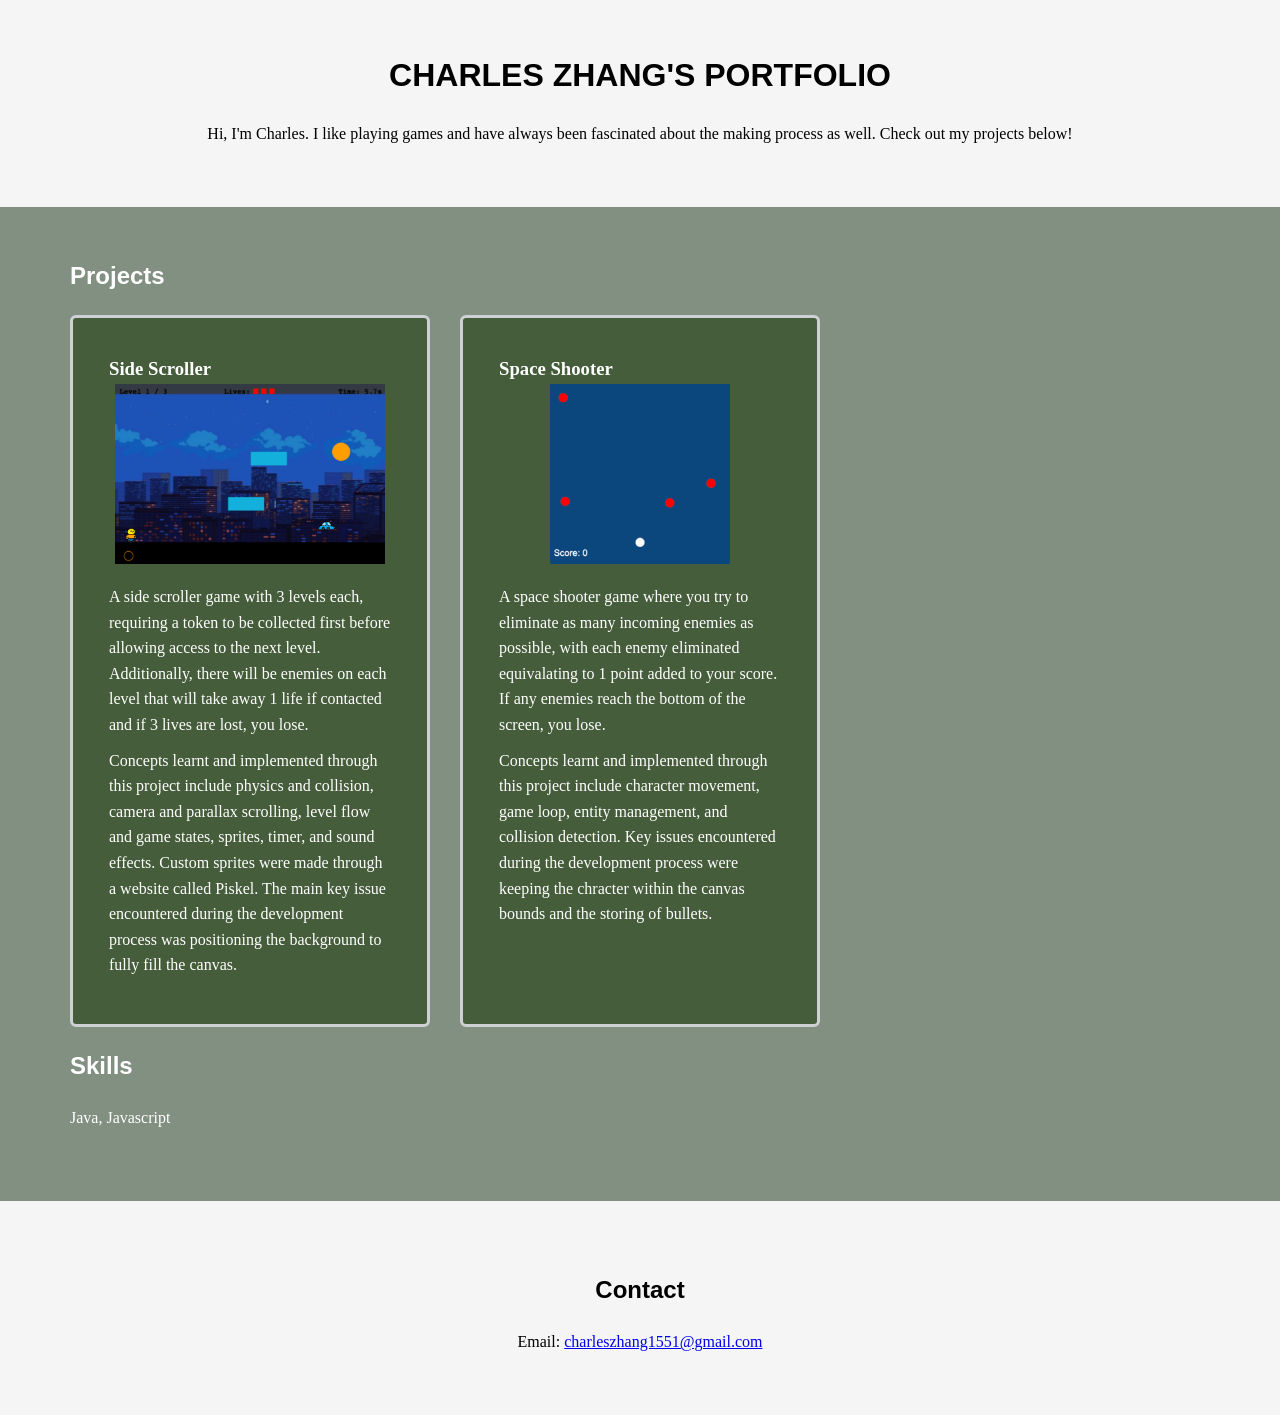
<file: index.html>
<!DOCTYPE html>
<html lang="en">
<head>
    <meta charset="UTF-8">
    <meta name="viewport" content="width=device-width, initial-scale=1.0">
    <link rel="stylesheet" href="style.css">
    <title>Portfolio</title>
</head>
<body>

    <header>
        
        <h1>CHARLES ZHANG'S PORTFOLIO</h1>
        <p>Hi, I'm Charles. I like playing games and have always been fascinated about the making process as well. Check out my projects below!
        </p>
        

    </header>

    <main>
        
        <h2>Projects</h2>
        <div class="grid">
            <div class="card">
                <a href="side_scroller/index.html" class="card-link">
                    <h3>Side Scroller</h3>
                    <img src="side_scroller_img.png" alt="Project 1 Screenshot">
                    <p>A side scroller game with 3 levels each, requiring a token to be collected first before allowing access to the next level. Additionally, there will be enemies on each level that will take away 1 life if contacted and if 3 lives are lost, you lose.</p>
                    <p>Concepts learnt and implemented through this project include physics and collision, camera and parallax scrolling, level flow and game states, sprites, timer, and sound effects. Custom sprites were made through a website called Piskel. The main key issue encountered during the development process was positioning the background to fully fill the canvas.</p>
                </a>
            </div>
            <div class="card">
                <a href="space_shooter/index.html" class="card-link">
                    <h3>Space Shooter</h3>
                    <img src="space_shooter_img.png" alt="Project 1 Screenshot">
                    <p>A space shooter game where you try to eliminate as many incoming enemies as possible, with each enemy eliminated equivalating to 1 point added to your score. If any enemies reach the bottom of the screen, you lose.</p>
                    <p>Concepts learnt and implemented through this project include character movement, game loop, entity management, and collision detection. Key issues encountered during the development process were keeping the chracter within the canvas bounds and the storing of bullets.</p>
                </a>
            </div>
        </div>

        <h2>Skills</h2>
        <p>Java, Javascript</p>
        
    </main>
    <footer>
        <h2>Contact</h2>
        <p>Email: <a href="mailto:charleszhang1551@gmail.com">charleszhang1551@gmail.com</a></p>
    </footer>

    <!-- college student: https://althruist.fyi/ -->
    <!-- professional: https://augustopolonio.vercel.app/#projects -->
</body>
</html>
</file>
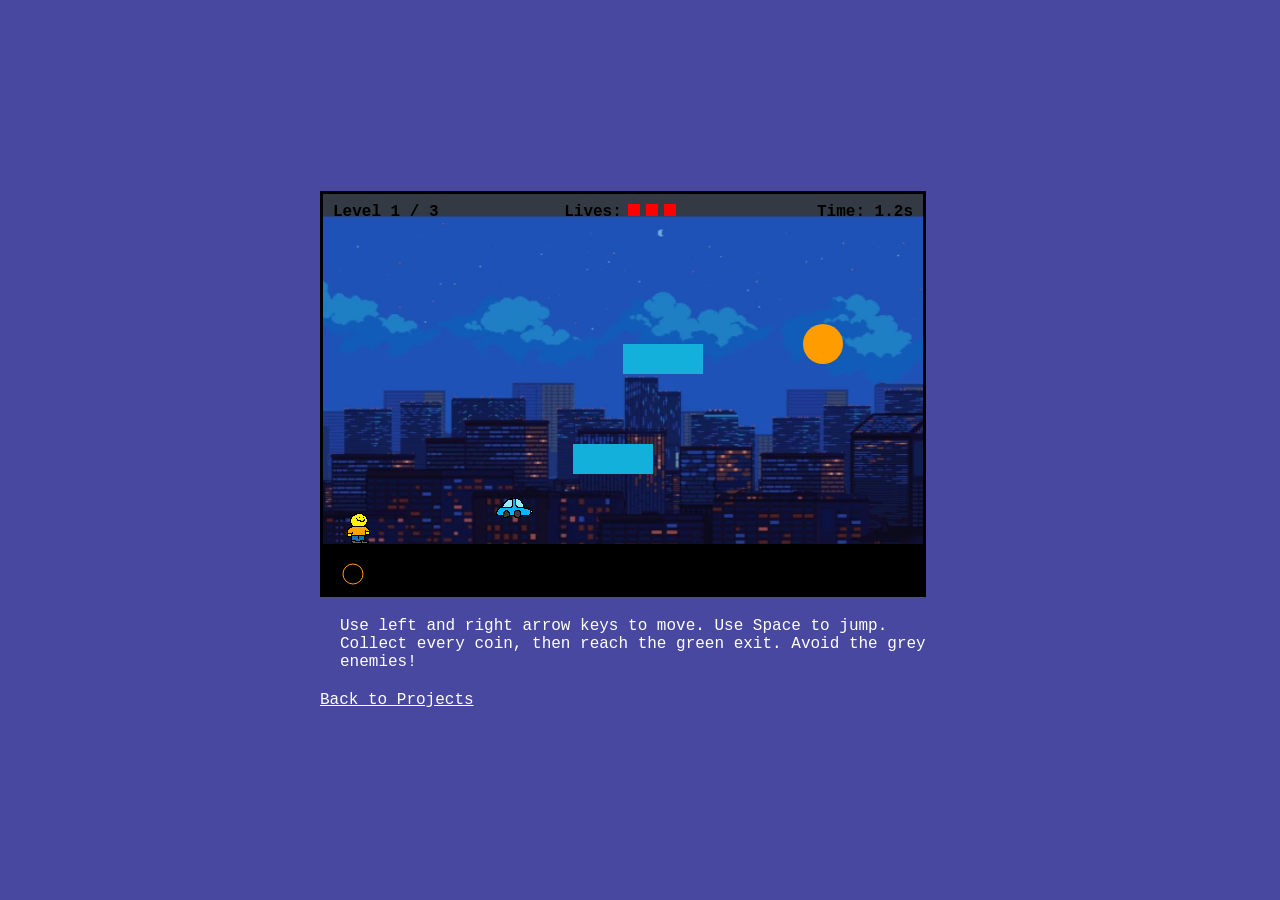
<file: side_scroller/index.html>
<html>
    <head>
        <title>Side Scroller</title>
        <link rel="stylesheet" href="style.css">
    </head>
    <body>
        <div id="container">
            <canvas id="gameCanvas" width="600" height="400"></canvas>
            <button id="restartBtn">Restart</button>
            <div id="textbox"><p>Use left and right arrow keys to move. Use Space to jump.<br>Collect every coin, then reach the green exit. Avoid the grey enemies!</p></div>
            <a href="../index.html" class="btn">Back to Projects</a>
        </div>

        <script src="levelData.js"></script>
        <script src="script.js"></script>
    </body>
</html>
</file>
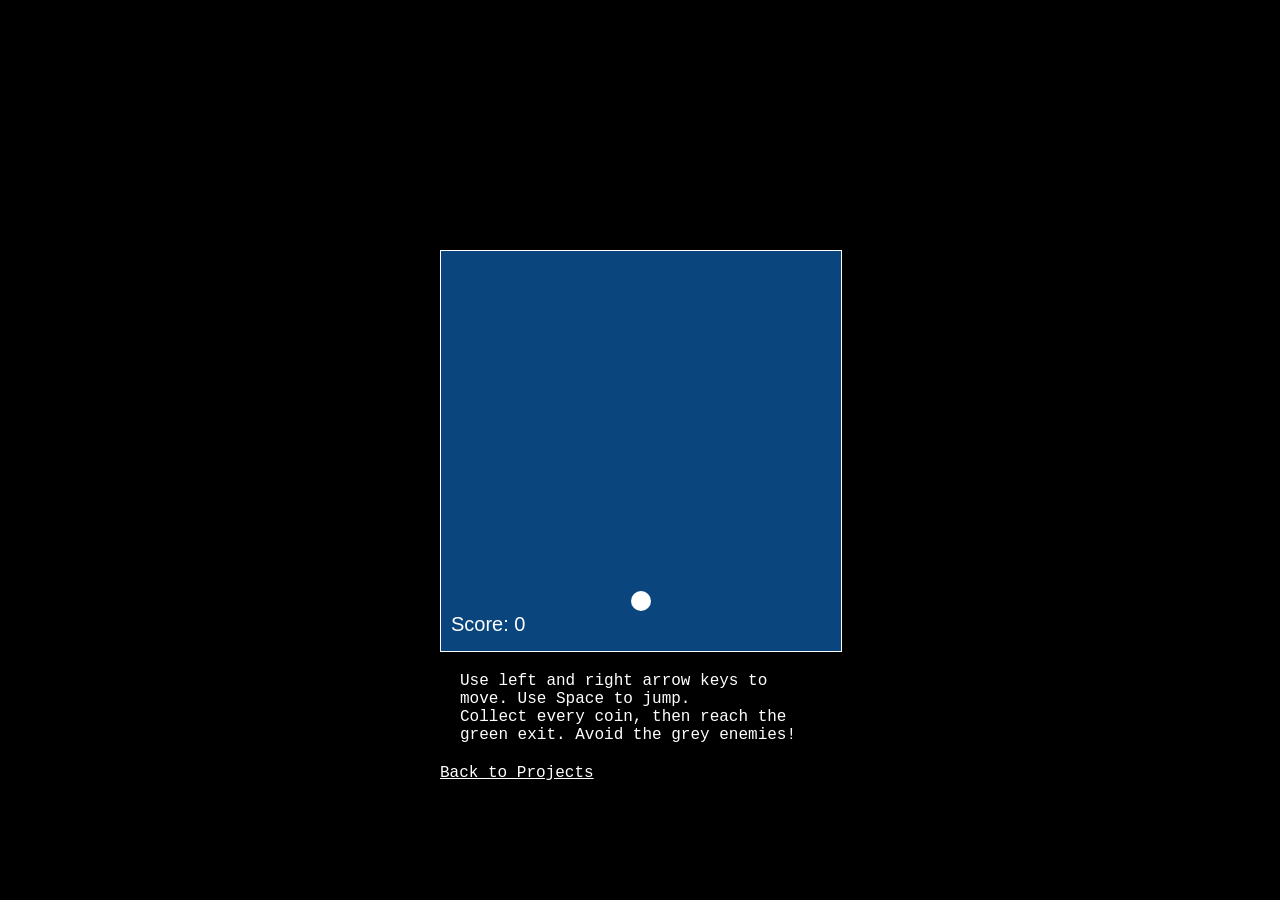
<file: space_shooter/index.html>
<html>
    <head>
        <title>Canvas Game</title>
        <link rel="stylesheet" href="style.css">
        <script src="script.js" defer></script>
    </head>
    <body>
        <div id="gameContainer">
            <canvas id="gameCanvas" width="400" height="400"></canvas>
            <div id="textbox"><p>Use left and right arrow keys to move. Use Space to jump.<br>Collect every coin, then reach the green exit. Avoid the grey enemies!</p></div>
            <a href="../index.html" class="btn">Back to Projects</a>
        </div>
    </body>
</html>
</file>
<file: style.css>
* {
            box-sizing: border-box;
            margin: 0;
            padding: 0;
        }


        body {
            font-family: Garamond, 'Baskerville', 'Georgia', 'Times New Roman', serif;
            line-height: 1.6;
            color: #fff;
            background-color: #819080;
            
        }

        header, footer {
            background-color: #f6f5f5;
            padding: 50px;
            text-align: center;
            color: #000;
        }

        h1 {
            font-family: 'Trebuchet MS', 'Arial', sans-serif;
            text-align: center;
            margin-bottom: 20px;
        }
        h2 {
            font-family: 'Trebuchet MS', 'Arial', sans-serif;
            margin-top:20px;
            margin-bottom: 20px;
        }
        main{
            width: 100%;
            max-width: 1200px;
            margin: 0 auto 30px auto;
            padding: 30px;
        }

        p {
            margin-bottom: 10px;
        }

        .grid {
            display: grid;
            grid-template-columns: 1fr;
            gap: 30px;
        }

        /* Medium screens, 2 cards per row */
        @media (min-width: 768px) {

            .grid {
                grid-template-columns: repeat(2, 1fr);
            }
        }

        /* Large screens and up, 3 cards per row */
        @media (min-width: 1024px) {
            .grid {
                grid-template-columns: repeat(3, 1fr);
            }
        }

        .card {
            display: flex;
            flex-direction: column;
            padding: 20px;
            border: 3px solid #ced0d4;
            border-radius: 6px;
            background-color: #455d3b;
        }

        /* Ensures all card images match in height and crop cleanly regardless of original size */
        .card img {
            width: 100%;
            height: 180px;
            object-fit: contain;
            border-radius: 4px;
            margin-bottom: 20px;
        }

        .card-content {
            flex-grow: 1;
        }

        /* Shift card on hover */
        .card:hover {
            transform: translateY(-3px);
            box-shadow: 0 4px 12px rgba(245, 242, 242, 0.7);
        }

        /* Makes the anchor tag stretch to fill the full card area */
        .card-link {
            display: flex;
            flex-direction: column;
            height: 100%;
            padding: 1rem;
            color: inherit; /* Preserves default text color */
            text-decoration: none; /* Removes underline from text inside card */
        }
</file>
<file: side_scroller/style.css>
* {
    padding: 0;
    margin: 0;
}

body {
    background-color: rgb(72, 72, 160);
    
}

#container {
    position: absolute;
    left: 50%;
    top: 50%;
    transform: translate(-50%,-50%);
}

#textbox {
    color: #fff;
    padding: 20px;
    justify-items: center;
    font-family: 'Courier';
}

a {
    color: #fff;
    font-family: Courier;
}

#gameCanvas {
    display: block;
    border-style: solid;
    background-color: #fff;
    
}

#restartBtn {
    display: none;
    position: absolute;
    left: 50%;
    top: 250px;
    transform: translateX(-50%);
    padding: 10px 24px;
    font-family: 'Courier';
    font-size: 18px;
    font-weight: bold;
    background-color: #6dc81e;
    color: black;
    border: none;
    cursor: pointer;
}

#restartBtn:hover {
    background-color: #8be33a;
}
</file>
<file: space_shooter/style.css>
* {
    padding: 0;
    margin: 0;
}

body {
    background-color: #000;
    display: flex;
    justify-content: center;
    align-items: center;
    height: 100vh;
    flex-direction: column;
}

a {
    color: #fff;
    font-family: Courier;
}

#gameContainer {
    position: relative;
    background-color: #000;
    color: #fff;
    font-family: Arial, sans-serif;
    height: 400px;
    width: 400px;
}

#gameCanvas {
    background-color: #0a467d;
    border:#fff 1px solid;
    position: relative;
}

#textbox {
    color: #fff;
    padding: 20px;
    justify-items: center;
    font-family: 'Courier';
}
</file>
